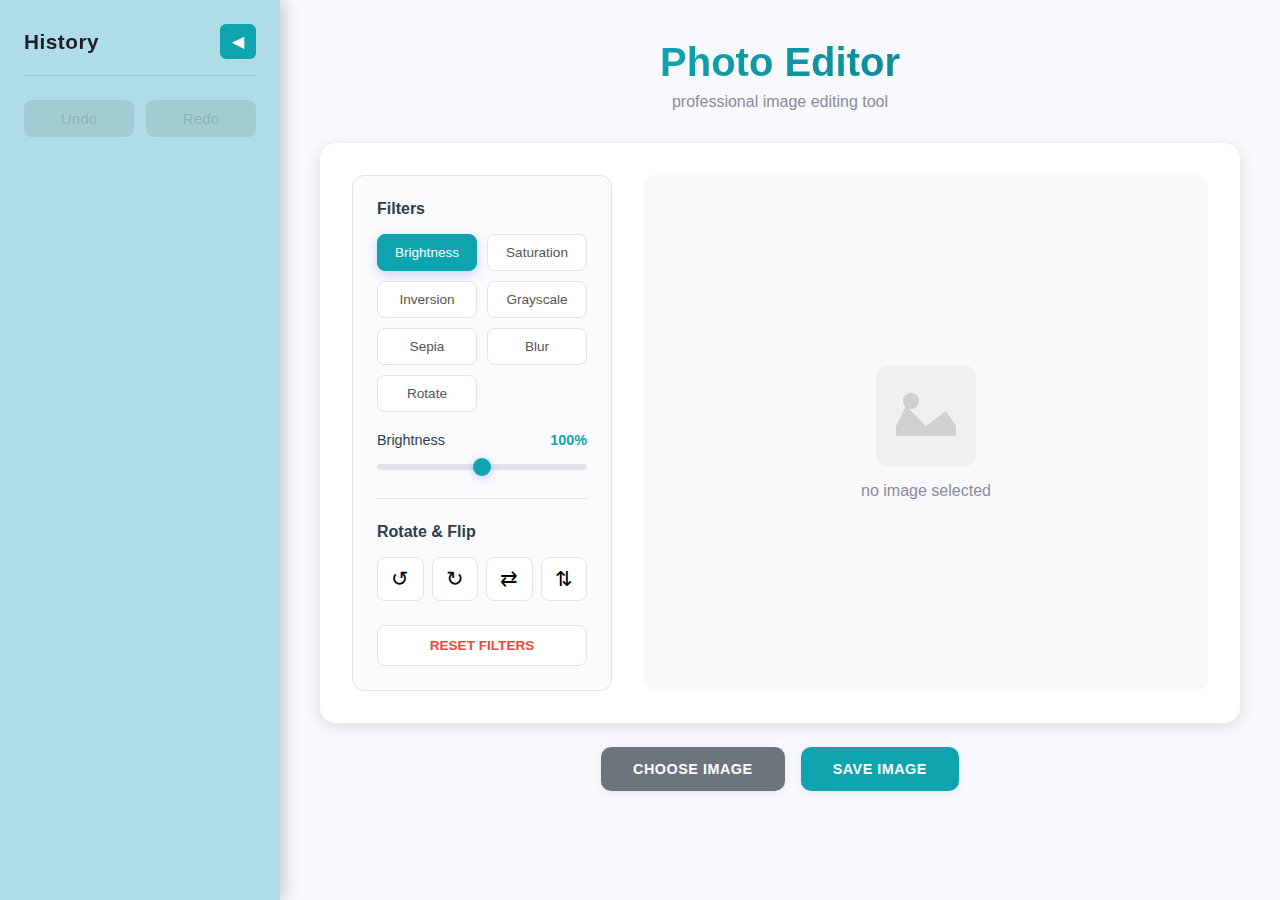
<file: Assignments/A1/index.html>
<!DOCTYPE html>
<html lang="en">
<head>
    <meta charset="UTF-8">
    <meta name="viewport" content="width=device-width, initial-scale=1.0">
    <title>Photo Editor</title>
    <link rel="stylesheet" href="style.css">
</head>
<body>
    <!-- side navbar for history & undo redo -->
    <nav class="sidebar" id="sidenav">
        <div class="navhdr">
            <h3>History</h3>
            <button id="togglenav" class="navbtn">◀</button>
        </div>
        
        <div class="undoredopnl">
            <button id="undobtn" class="actbtn" disabled>Undo</button>
            <button id="redobtn" class="actbtn" disabled>Redo</button>
        </div>

        <ul id="histlist" class="histlist">
            <!-- hist items added dynamically -->
        </ul>
    </nav>

    <!-- main content -->
    <div class="maincontainer">
        <header class="headr">
            <h1>Photo Editor</h1>
            <p class="subtitle">professional image editing tool</p>
        </header>
        
        <div class="editorwrap">
            <!-- filter panel - matches assignment screenshots -->
            <div class="editorpnl">
                <div class="filtsec">
                    <label class="secttl">Filters</label>
                    <div class="filtopts">
                        <button data-filter="brightness" class="filtbtn active">Brightness</button>
                        <button data-filter="saturation" class="filtbtn">Saturation</button>
                        <button data-filter="inversion" class="filtbtn">Inversion</button>
                        <button data-filter="grayscale" class="filtbtn">Grayscale</button>
                        <button data-filter="sepia" class="filtbtn">Sepia</button>
                        <button data-filter="blur" class="filtbtn">Blur</button>
                        <button data-filter="rotate" class="filtbtn">Rotate</button>
                    </div>

                    <div class="sliderinfo">
                        <span id="filtname">Brightness</span>
                        <span id="filtval">100%</span>
                    </div>
                    <input type="range" id="rngslider" min="0" max="200" value="100" step="1">
                </div>

                <div class="rotsec">
                    <label class="secttl">Rotate & Flip</label>
                    <div class="rotbtns">
                        <button id="rotleft" class="iconbtn" title="Rotate Left">↺</button>
                        <button id="rotright" class="iconbtn" title="Rotate Right">↻</button>
                        <button id="flipx" class="iconbtn" title="Flip Horizontal">⇄</button>
                        <button id="flipy" class="iconbtn" title="Flip Vertical">⇅</button>
                    </div>
                </div>
                
                <button id="resetbtn" class="resetbtn">RESET FILTERS</button>
            </div>

            <!-- img preview -->
            <div class="prevarea">
                <div class="imgwrap">
                    <img id="imgprev" alt="image preview">
                    <div class="placeholder" id="placeholder">
                        <svg width="100" height="100" viewBox="0 0 100 100" fill="none">
                            <rect width="100" height="100" rx="10" fill="#f0f0f0"/>
                            <path d="M30 40L50 60L70 45L80 60V70H20V60L30 40Z" fill="#d0d0d0"/>
                            <circle cx="35" cy="35" r="8" fill="#d0d0d0"/>
                        </svg>
                        <p>no image selected</p>
                    </div>
                </div>
            </div>
        </div>

        <!-- bottom controls -->
        <div class="ctrlrow">
            <input type="file" id="fileinp" accept="image/*" hidden>
            <button id="chsimgbtn" class="ctrlbtn grey">CHOOSE IMAGE</button>
            <button id="saveimgbtn" class="ctrlbtn blue">SAVE IMAGE</button>
        </div>
    </div>

    <script src="script.js"></script>
</body>
</html>
</file>
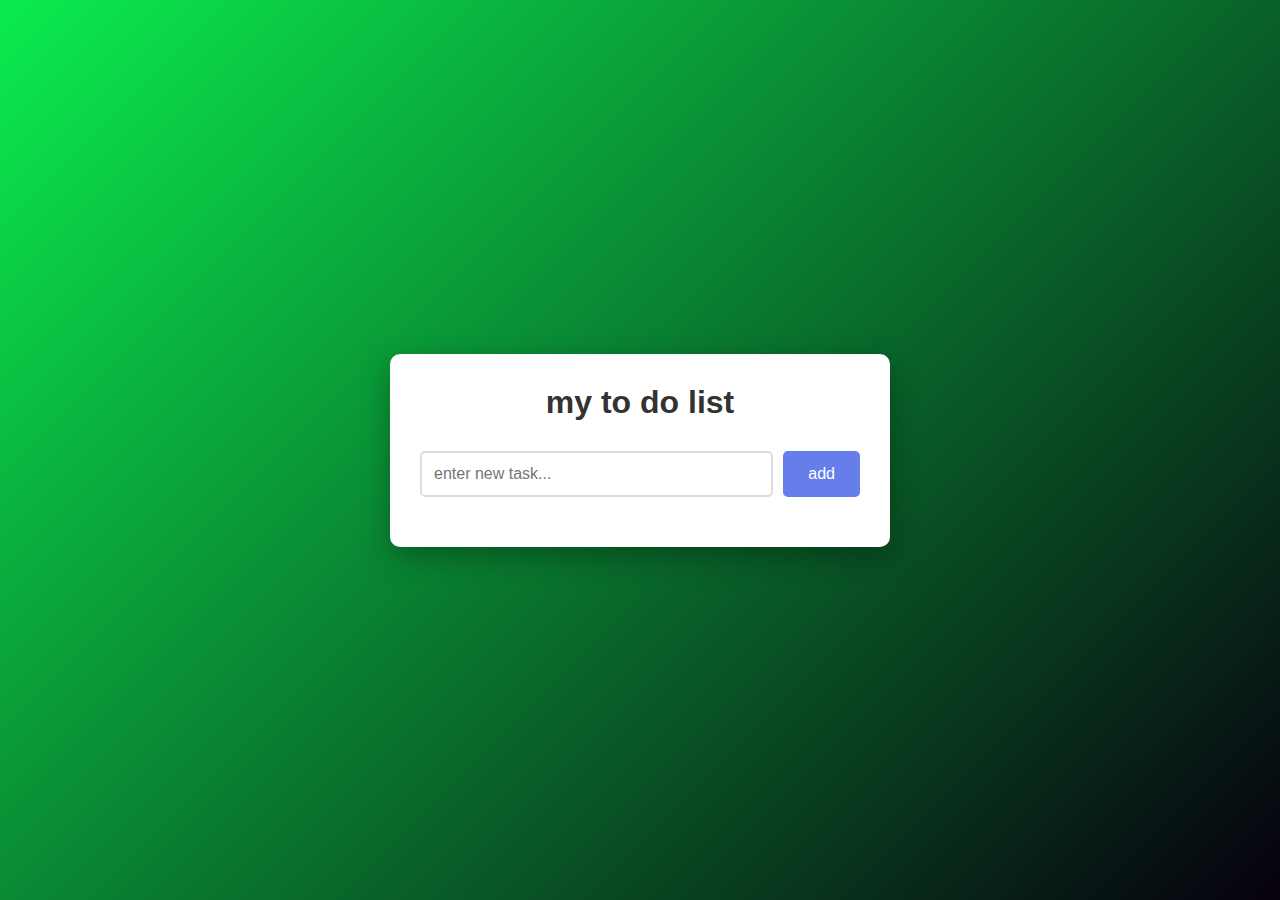
<file: Tasks/Task2.5/index.html>
<!DOCTYPE html>
<html lang="en">
<head>
    <meta charset="UTF-8">
    <meta name="viewport" content="width=device-width, initial-scale=1.0">
    <title>to do list</title>
    <link rel="stylesheet" href="style.css">
</head>
<body>
    <div class="container">
        <h1>my to do list</h1>
        <div class="input-box">
            <input type="text" id="taskinput" placeholder="enter new task...">
            <button id="addbtn">add</button>
        </div>
        <button id="markallbtn">mark all done</button>
        <ul id="tasklist"></ul>
    </div>

    <script src="https://code.jquery.com/jquery-3.6.0.min.js"></script>
    <script src="script.js"></script>
</body>
</html>
</file>
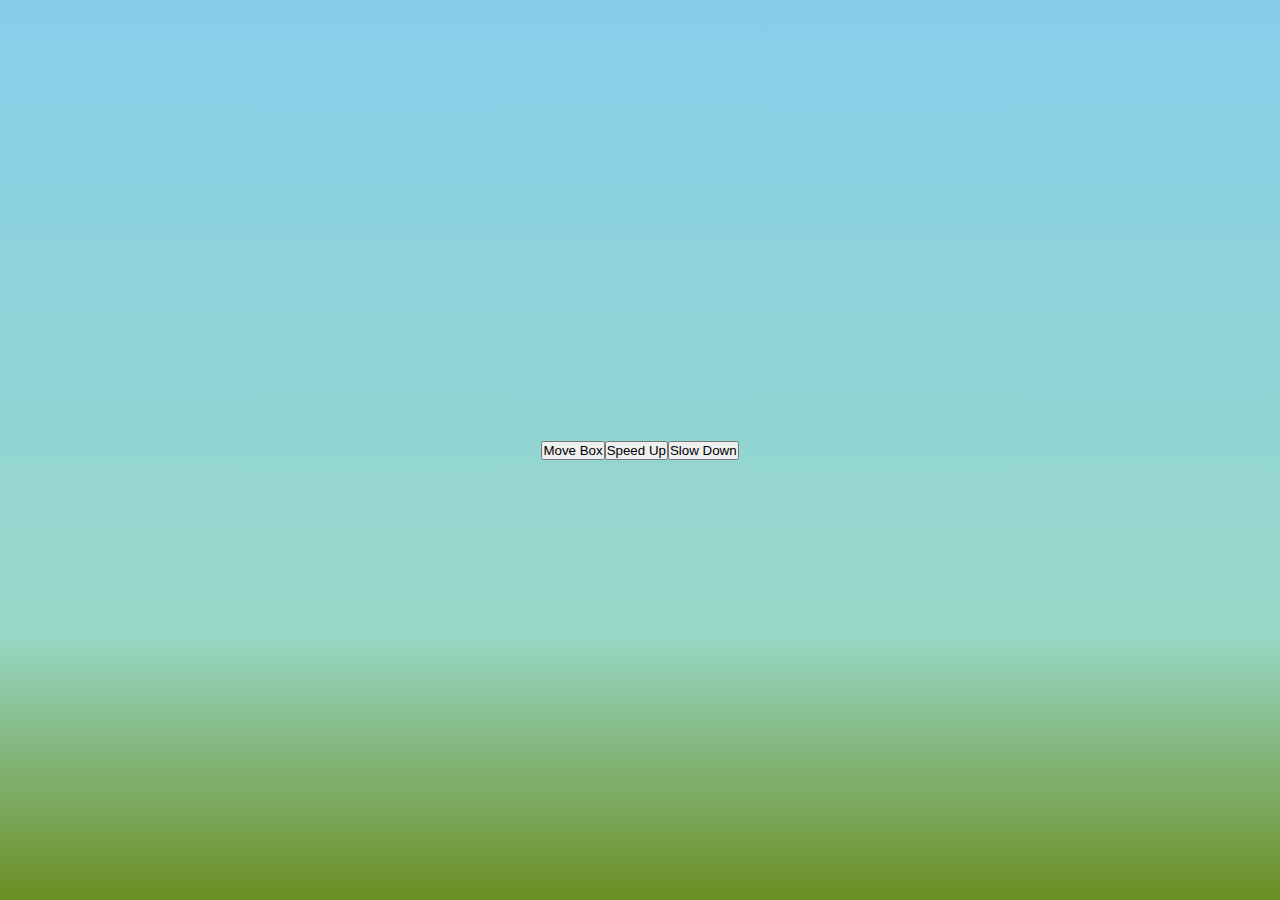
<file: Tasks/Task2/index.html>
<!DOCTYPE html>
<html lang="en">
<head>
    <meta charset="UTF-8">
    <title>Move Box</title>
    <link rel="stylesheet" href="style.css">
</head>
<body>

    <div id="container">
        <div id="box"></div>
    </div>

    <button onclick="toggleMove()">Move Box</button>
    <button onclick="speedUp()">Speed Up</button>
    <button onclick="slowDown()">Slow Down</button>

    <script src="script.js"></script>
</body>
</html>
</file>
<file: Assignments/A1/style.css>
/* modern minimal design */
:root {
    --primary: #0fa4af;
    --primarydark: #0d8a96;
    --primarylight: #afdde5;
    --dark: #1e1e2e;
    --darklight: #2a2a3e;
    --light: #fff;
    --grey: #8a8a9e;
    --greydark: #6c7a89;
    --border: #e0e4e8;
    --bg: #f8f9fc;
    --shadowsm: 0 2px 8px rgba(0, 0, 0, 0.08);
    --shadowmd: 0 4px 16px rgba(0, 0, 0, 0.12);
}

* {
    margin: 0;
    padding: 0;
    box-sizing: border-box;
}

body {
    font-family: -apple-system, BlinkMacSystemFont, "Segoe UI", Roboto, "Helvetica Neue", Arial, sans-serif;
    display: flex;
    min-height: 100vh;
    background: var(--bg);
    overflow-x: hidden;
    color: #333;
}

/* sidebar - expandable history panel */
.sidebar {
    width: 280px;
    background: var(--primarylight);
    color: var(--dark);
    padding: 24px;
    transition: transform 0.3s ease, width 0.3s ease;
    display: flex;
    flex-direction: column;
    position: fixed;
    height: 100vh;
    z-index: 100;
    left: 0;
    box-shadow: 4px 0 16px rgba(0, 0, 0, 0.2);
}

.sidebar.closed {
    transform: translateX(-230px);
}

.navhdr {
    display: flex;
    justify-content: space-between;
    align-items: center;
    margin-bottom: 24px;
    padding-bottom: 16px;
    border-bottom: 1px solid rgba(0, 0, 0, 0.1);
}

.navhdr h3 {
    font-size: 1.3rem;
    font-weight: 600;
    letter-spacing: 0.5px;
}

.navbtn {
    background: var(--primary);
    border: none;
    color: var(--light);
    cursor: pointer;
    padding: 8px 12px;
    border-radius: 6px;
    font-size: 1rem;
    transition: all 0.2s;
}

.navbtn:hover {
    background: var(--primarydark);
    transform: scale(1.05);
}

.undoredopnl {
    display: flex;
    gap: 12px;
    margin-bottom: 24px;
}

.actbtn {
    flex: 1;
    padding: 10px;
    cursor: pointer;
    background: var(--primary);
    color: var(--light);
    border: none;
    border-radius: 8px;
    font-size: 0.95rem;
    font-weight: 500;
    transition: all 0.2s;
}

.actbtn:hover:not(:disabled) {
    background: var(--primarydark);
    transform: translateY(-2px);
    box-shadow: 0 4px 12px rgba(15, 164, 175, 0.3);
}

.actbtn:disabled {
    background: rgba(0, 0, 0, 0.15);
    cursor: not-allowed;
    opacity: 0.5;
    color: rgba(0, 0, 0, 0.3);
}

.histlist {
    list-style: none;
    overflow-y: auto;
    flex: 1;
    margin: 0;
    padding: 0;
}

.histlist::-webkit-scrollbar {
    width: 6px;
}

.histlist::-webkit-scrollbar-track {
    background: rgba(0, 0, 0, 0.05);
    border-radius: 3px;
}

.histlist::-webkit-scrollbar-thumb {
    background: rgba(0, 0, 0, 0.2);
    border-radius: 3px;
}

.histitem {
    padding: 12px;
    border-bottom: 1px solid rgba(0, 0, 0, 0.1);
    font-size: 0.9rem;
    cursor: pointer;
    transition: all 0.2s;
    border-left: 3px solid transparent;
}

.histitem:hover {
    background: rgba(0, 0, 0, 0.05);
    padding-left: 16px;
}

.histitem.active {
    border-left-color: var(--primary);
    background: rgba(15, 164, 175, 0.1);
    font-weight: 500;
}

/* main container */
.maincontainer {
    flex: 1;
    margin-left: 280px;
    padding: 40px;
    display: flex;
    flex-direction: column;
    align-items: center;
    transition: margin-left 0.3s ease;
    min-height: 100vh;
}

.sidebar.closed ~ .maincontainer {
    margin-left: 50px;
}

/* header */
.headr {
    text-align: center;
    margin-bottom: 32px;
}

.headr h1 {
    font-size: 2.5rem;
    font-weight: 700;
    background: linear-gradient(135deg, var(--primary), var(--primarydark));
    -webkit-background-clip: text;
    -webkit-text-fill-color: transparent;
    background-clip: text;
    margin-bottom: 8px;
}

.subtitle {
    color: var(--grey);
    font-size: 1rem;
    font-weight: 400;
}

/* editor wrapper */
.editorwrap {
    display: flex;
    background: var(--light);
    border-radius: 16px;
    padding: 32px;
    box-shadow: var(--shadowmd);
    width: 100%;
    max-width: 1100px;
    gap: 32px;
    margin-bottom: 24px;
}

/* editor panel - matches assignment screenshots */
.editorpnl {
    width: 260px;
    min-width: 260px;
    border: 1px solid var(--border);
    padding: 24px;
    border-radius: 12px;
    background: #fafbfc;
}

.secttl {
    display: block;
    font-size: 1rem;
    font-weight: 600;
    margin-bottom: 16px;
    color: #2c3e50;
}

.filtsec {
    margin-bottom: 24px;
    padding-bottom: 24px;
    border-bottom: 1px solid var(--border);
}

.filtopts {
    display: grid;
    grid-template-columns: repeat(2, 1fr);
    gap: 10px;
    margin-bottom: 20px;
}

.filtbtn {
    padding: 10px 14px;
    background: var(--light);
    border: 1px solid var(--border);
    color: #555;
    cursor: pointer;
    font-size: 0.85rem;
    font-weight: 500;
    border-radius: 8px;
    transition: all 0.2s;
}

.filtbtn:hover {
    border-color: var(--primary);
    color: var(--primary);
    transform: translateY(-2px);
}

.filtbtn.active {
    background: var(--primary);
    color: var(--light);
    border-color: var(--primary);
    box-shadow: 0 4px 12px rgba(91, 124, 255, 0.3);
}

.sliderinfo {
    display: flex;
    justify-content: space-between;
    font-size: 0.9rem;
    margin-bottom: 8px;
    font-weight: 500;
}

#filtname {
    color: #2c3e50;
}

#filtval {
    color: var(--primary);
    font-weight: 600;
}

/* custom range slider styling */
input[type="range"] {
    width: 100%;
    height: 6px;
    background: #e0e4e8;
    border-radius: 3px;
    outline: none;
    cursor: pointer;
    -webkit-appearance: none;
    appearance: none;
}

input[type="range"]::-webkit-slider-thumb {
    -webkit-appearance: none;
    appearance: none;
    width: 18px;
    height: 18px;
    background: var(--primary);
    border-radius: 50%;
    cursor: pointer;
    box-shadow: 0 2px 8px rgba(91, 124, 255, 0.4);
    transition: all 0.2s;
}

input[type="range"]::-webkit-slider-thumb:hover {
    transform: scale(1.2);
    box-shadow: 0 4px 12px rgba(91, 124, 255, 0.6);
}

input[type="range"]::-moz-range-thumb {
    width: 18px;
    height: 18px;
    background: var(--primary);
    border-radius: 50%;
    cursor: pointer;
    border: none;
    box-shadow: 0 2px 8px rgba(91, 124, 255, 0.4);
    transition: all 0.2s;
}

input[type="range"]::-moz-range-thumb:hover {
    transform: scale(1.2);
}

/* rotate section */
.rotsec {
    margin-bottom: 24px;
}

.rotbtns {
    display: grid;
    grid-template-columns: repeat(4, 1fr);
    gap: 8px;
}

.iconbtn {
    width: 100%;
    height: 44px;
    border: 1px solid var(--border);
    background: var(--light);
    cursor: pointer;
    border-radius: 8px;
    display: flex;
    align-items: center;
    justify-content: center;
    font-size: 1.3rem;
    transition: all 0.2s;
}

.iconbtn:hover {
    background: var(--primary);
    color: var(--light);
    border-color: var(--primary);
    transform: translateY(-2px);
    box-shadow: var(--shadowsm);
}

.iconbtn:active {
    transform: translateY(0);
}

.resetbtn {
    width: 100%;
    padding: 12px;
    background: var(--light);
    border: 1px solid var(--border);
    color: #e74c3c;
    cursor: pointer;
    border-radius: 8px;
    text-transform: uppercase;
    font-size: 0.85rem;
    font-weight: 600;
    transition: all 0.2s;
}

.resetbtn:hover {
    background: #e74c3c;
    color: var(--light);
    border-color: #e74c3c;
    transform: translateY(-2px);
    box-shadow: 0 4px 12px rgba(231, 76, 60, 0.3);
}

/* preview area */
.prevarea {
    flex: 1;
    display: flex;
    align-items: center;
    justify-content: center;
    background: #f8f9fa;
    border-radius: 12px;
    overflow: hidden;
    min-height: 500px;
    position: relative;
}

.imgwrap {
    position: relative;
    width: 100%;
    height: 100%;
    display: flex;
    align-items: center;
    justify-content: center;
}

#imgprev {
    max-width: 100%;
    max-height: 500px;
    object-fit: contain;
    display: none;
    transition: all 0.3s ease;
}

#imgprev.loaded {
    display: block;
}

.placeholder {
    display: flex;
    flex-direction: column;
    align-items: center;
    justify-content: center;
    color: var(--grey);
}

.placeholder p {
    margin-top: 16px;
    font-size: 1rem;
    font-weight: 500;
}

.placeholder.hidden {
    display: none;
}

/* bottom controls */
.ctrlrow {
    display: flex;
    gap: 16px;
    justify-content: center;
    width: 100%;
    max-width: 1100px;
}

.ctrlbtn {
    padding: 14px 32px;
    border: none;
    color: var(--light);
    border-radius: 10px;
    cursor: pointer;
    text-transform: uppercase;
    font-size: 0.9rem;
    font-weight: 600;
    letter-spacing: 0.5px;
    transition: all 0.2s;
    box-shadow: var(--shadowsm);
}

.ctrlbtn:hover {
    transform: translateY(-3px);
    box-shadow: var(--shadowmd);
}

.ctrlbtn:active {
    transform: translateY(-1px);
}

.ctrlbtn.grey {
    background: #6c757d;
}

.ctrlbtn.grey:hover {
    background: #5a6268;
}

.ctrlbtn.blue {
    background: var(--primary);
}

.ctrlbtn.blue:hover {
    background: var(--primarydark);
}

/* responsive design */
@media screen and (max-width: 1024px) {
    .editorwrap {
        flex-direction: column;
        padding: 24px;
    }
    
    .editorpnl {
        width: 100%;
        min-width: auto;
    }
    
    .prevarea {
        min-height: 400px;
    }
}

@media screen and (max-width: 768px) {
    .maincontainer {
        margin-left: 0;
        padding: 20px;
    }
    
    .sidebar {
        width: 100%;
        height: auto;
        bottom: 0;
        top: auto;
        transform: translateY(calc(100% - 60px));
        box-shadow: 0 -4px 16px rgba(0, 0, 0, 0.2);
    }
    
    .sidebar.closed {
        transform: translateY(calc(100% - 60px));
    }
    
    .sidebar:not(.closed) {
        transform: translateY(0);
    }
    
    .navhdr {
        flex-direction: row-reverse;
    }
    
    .navbtn {
        transform: rotate(90deg);
    }
    
    .headr h1 {
        font-size: 2rem;
    }
    
    .editorwrap {
        padding: 20px;
        gap: 20px;
    }
    
    .ctrlrow {
        flex-direction: column;
    }
    
    .ctrlbtn {
        width: 100%;
    }
}

@media screen and (max-width: 480px) {
    .headr h1 {
        font-size: 1.6rem;
    }
    
    .filtopts {
        grid-template-columns: 1fr 1fr;
        gap: 8px;
    }
    
    .filtbtn {
        padding: 8px;
        font-size: 0.75rem;
    }
    
    .prevarea {
        min-height: 300px;
    }
    
    #imgprev {
        max-height: 300px;
    }
}
</file>
<file: Tasks/Task2.5/style.css>
* {
    margin: 0;
    padding: 0;
    box-sizing: border-box;
}

body {
    font-family: Arial, sans-serif;
    background: linear-gradient(135deg, #0bec4e 0%, #07000e 100%);
    min-height: 100vh;
    display: flex;
    justify-content: center;
    align-items: center;
    padding: 20px;
}

.container {
    background: white;
    width: 100%;
    max-width: 500px;
    padding: 30px;
    border-radius: 10px;
    box-shadow: 0 10px 30px rgba(0,0,0,0.3);
}

h1 {
    text-align: center;
    color: #333;
    margin-bottom: 30px;
    text-transform: lowercase;
}

.input-box {
    display: flex;
    gap: 10px;
    margin-bottom: 20px;
}

#taskinput {
    flex: 1;
    padding: 12px;
    border: 2px solid #ddd;
    border-radius: 5px;
    font-size: 16px;
}

#taskinput:focus {
    outline: none;
    border-color: #667eea;
}

#addbtn {
    padding: 12px 25px;
    background: #667eea;
    color: white;
    border: none;
    border-radius: 5px;
    cursor: pointer;
    font-size: 16px;
}

#addbtn:hover {
    background: #5568d3;
}

#markallbtn {
    width: 100%;
    padding: 10px;
    background: #ffc107;
    color: #333;
    border: none;
    border-radius: 5px;
    cursor: pointer;
    font-size: 14px;
    margin-bottom: 20px;
    font-weight: bold;
    display: none;
}

#markallbtn:hover {
    background: #e0a800;
}

#tasklist {
    list-style: none;
}

.task-item {
    background: #f8f9fa;
    padding: 15px;
    margin-bottom: 10px;
    border-radius: 5px;
    display: flex;
    justify-content: space-between;
    align-items: center;
    transition: 0.3s;
}

.task-item:hover {
    background: #e9ecef;
}

.task-text {
    flex: 1;
    margin-right: 10px;
}

.task-item.completed .task-text {
    text-decoration: line-through;
    color: #999;
}

.task-btns {
    display: flex;
    gap: 5px;
}

.completebtn {
    padding: 5px 12px;
    background: #28a745;
    color: white;
    border: none;
    border-radius: 3px;
    cursor: pointer;
    font-size: 14px;
}

.completebtn:hover {
    background: #218838;
}

.deletebtn {
    padding: 5px 12px;
    background: #dc3545;
    color: white;
    border: none;
    border-radius: 3px;
    cursor: pointer;
    font-size: 14px;
}

.deletebtn:hover {
    background: #c82333;
}
</file>
<file: Tasks/Task2/style.css>
* {
    margin: 0;
    padding: 0;
    box-sizing: border-box;
}

body {
    font-family: 'Arial', sans-serif;
    overflow: hidden;
    background: linear-gradient(to bottom, #87CEEB 0%, #98D8C8 70%, #6B8E23 100%);
    height: 100vh;
    display: flex;
    justify-content: center;
    align-items: center;
}

/* Main Menu Styles */
#main-menu {
    position: fixed;
    top: 0;
    left: 0;
    width: 100%;
    height: 100%;
    display: flex;
    justify-content: center;
    align-items: center;
    z-index: 1000;
}

#menu-video {
    position: absolute;
    top: 0;
    left: 0;
    width: 100%;
    height: 100%;
    object-fit: cover;
    z-index: 1;
}

#wooden-board {
    position: relative;
    z-index: 2;
    background: linear-gradient(135deg, #8B4513 0%, #A0522D 25%, #8B4513 50%, #654321 75%, #8B4513 100%);
    padding: 60px 80px;
    border-radius: 20px;
    box-shadow: 
        0 20px 60px rgba(0, 0, 0, 0.6),
        inset 0 2px 4px rgba(255, 255, 255, 0.2),
        inset 0 -2px 4px rgba(0, 0, 0, 0.3);
    border: 8px solid #654321;
    text-align: center;
    transform: perspective(1000px) rotateX(2deg);
    background-image: 
        repeating-linear-gradient(
            90deg,
            transparent,
            transparent 40px,
            rgba(0, 0, 0, 0.1) 40px,
            rgba(0, 0, 0, 0.1) 42px
        );
}

#game-title {
    font-size: 64px;
    color: #FFD700;
    text-shadow: 
        3px 3px 6px rgba(0, 0, 0, 0.8),
        0 0 20px rgba(255, 215, 0, 0.5);
    margin-bottom: 40px;
    font-family: 'Georgia', serif;
    letter-spacing: 3px;
}

#start-game-btn {
    padding: 20px 60px;
    font-size: 32px;
    font-weight: bold;
    background: linear-gradient(135deg, #FF6B6B 0%, #C44536 100%);
    color: white;
    border: 4px solid #8B0000;
    border-radius: 15px;
    cursor: pointer;
    transition: all 0.3s ease;
    box-shadow: 
        0 8px 20px rgba(0, 0, 0, 0.4),
        inset 0 2px 4px rgba(255, 255, 255, 0.3);
    text-shadow: 2px 2px 4px rgba(0, 0, 0, 0.5);
    font-family: 'Arial', sans-serif;
}

#start-game-btn:hover {
    transform: translateY(-3px) scale(1.05);
    box-shadow: 
        0 12px 30px rgba(0, 0, 0, 0.5),
        inset 0 2px 4px rgba(255, 255, 255, 0.4);
    background: linear-gradient(135deg, #FF8080 0%, #D55547 100%);
}

#start-game-btn:active {
    transform: translateY(-1px) scale(1.02);
    box-shadow: 
        0 6px 15px rgba(0, 0, 0, 0.4),
        inset 0 2px 4px rgba(255, 255, 255, 0.2);
}

#game-container {
    width: 100%;
    height: 100%;
    position: relative;
}

/* Gam Header - Wooden Log Design */
#game-header {
    position: absolute;
    top: 20px;
    left: 50%;
    transform: translateX(-50%);
    display: flex;
    gap: 40px;
    background: linear-gradient(135deg, #8B4513 0%, #A0522D 25%, #8B4513 50%, #654321 75%, #8B4513 100%);
    padding: 15px 40px;
    border-radius: 50px;
    box-shadow: 
        0 8px 20px rgba(0, 0, 0, 0.4),
        inset 0 2px 4px rgba(255, 255, 255, 0.2),
        inset 0 -2px 4px rgba(0, 0, 0, 0.3);
    border: 4px solid #654321;
    z-index: 100;
    background-image: 
        repeating-linear-gradient(
            90deg,
            transparent,
            transparent 30px,
            rgba(0, 0, 0, 0.1) 30px,
            rgba(0, 0, 0, 0.1) 32px
        );
    animation: woodFloat 3s ease-in-out infinite;
}

@keyframes woodFloat {
    0%, 100% {
        transform: translateX(-50%) translateY(0px);
    }
    50% {
        transform: translateX(-50%) translateY(-5px);
    }
}

#game-header > div {
    display: flex;
    align-items: center;
    gap: 10px;
    font-size: 24px;
    font-weight: bold;
}

.label {
    color: #F5DEB3;
    font-size: 18px;
    text-shadow: 1px 1px 2px rgba(0, 0, 0, 0.5);
}

#score {
    color: rgb(189, 90, 13);
    font-size: 32px;
    text-shadow: 2px 2px 3px rgba(0, 0, 0, 0.6);
}

#time {
    color: #F0E68C;
    font-size: 28px;
    text-shadow: 2px 2px 3px rgba(0, 0, 0, 0.6);
}

#arrow-count {
    color: #DEB887;
    font-size: 28px;
    text-shadow: 2px 2px 3px rgba(0, 0, 0, 0.6);
}



/* Gam Area with bakground */
#game-area {
    width: 100%;
    height: 100%;
    position: relative;
    cursor: crosshair;
    background: url('Images/ground.jpg') center center / cover no-repeat;
}

/* Add tres and clouds decoraton */
#game-area::before {
    content: '';
    position: absolute;
    bottom: 75px;
    left: 0;
    width: 100%;
    height: 150px;
    background: 
        radial-gradient(ellipse at 10% 50%, #228B22 20%, transparent 20%),
        radial-gradient(ellipse at 20% 60%, #32CD32 15%, transparent 15%),
        radial-gradient(ellipse at 90% 50%, #228B22 20%, transparent 20%),
        radial-gradient(ellipse at 85% 60%, #32CD32 18%, transparent 18%);
    pointer-events: none;
}

/* Bow - pozitioned at midlle left */
#bow {
    position: absolute;
    top: 50%;
    left: 150px;
    width: 280px;
    height: 280px;
    transform: translateY(-50%);
    transform-origin: center center;
    transition: transform 0.05s ease;
    z-index: 50;
}

/* Ar/////////////////////// */
#bow img {
    width: 100%;
    height: 100%;
    transform: rotate(86deg);
}

/* Target - pozitioned at midle right */
#target {
    position: absolute;
    top: 50%;
    right: 200px;
    transform: translateY(-50%);
    width: 150px;
    height: 150px;
    cursor: pointer;
    transition: all 0.3s ease;
    z-index: 40;
}

#target img {
    width: 100%;
    height: 100%;
    filter: drop-shadow(0 4px 8px rgba(0, 0, 0, 0.3));
    transform: rotate(180deg);
}

#target:hover {
    transform: translateY(-50%) scale(1.1);
}

/* Arrow - biggr size so its visable */
.arrow {
    position: absolute;
    width: 350px;
    height: 80px;
    transform-origin: left center;
    z-index: 45;
    pointer-events: none;
}
/* Ar/////////////////////// */
.arrow img {
    width: 100%;
    height: 100%;
    transform: rotate(110deg);
}

/* Arrow stuck on targt */
.arrow-stuck {
    position: absolute;
    width: 350px;
    height: 80px;
    z-index: 45;
    pointer-events: none;
}
/* Ar/////////////////////// */
.arrow-stuck img {
    width: 100%;
    height: 100%;
    transform: rotate(120deg);
}

/* Arrow Containr */
#arrow-container {
    position: absolute;
    width: 100%;
    height: 100%;
    pointer-events: none;
}

/* Gam Over Scren - Wooden Log Design */
#game-over {
    position: absolute;
    top: 50%;
    left: 50%;
    transform: translate(-50%, -50%);
    background: linear-gradient(135deg, #8B4513 0%, #A0522D 25%, #8B4513 50%, #654321 75%, #8B4513 100%);
    padding: 50px 80px;
    border-radius: 30px;
    text-align: center;
    box-shadow: 
        0 15px 50px rgba(0, 0, 0, 0.6),
        inset 0 3px 6px rgba(255, 255, 255, 0.2),
        inset 0 -3px 6px rgba(0, 0, 0, 0.4);
    border: 6px solid #654321;
    z-index: 200;
    background-image: 
        repeating-linear-gradient(
            90deg,
            transparent,
            transparent 40px,
            rgba(0, 0, 0, 0.1) 40px,
            rgba(0, 0, 0, 0.1) 42px
        );
    animation: woodPulse 2s ease-in-out infinite;
}

@keyframes woodPulse {
    0%, 100% {
        transform: translate(-50%, -50%) scale(1);
        box-shadow: 
            0 15px 50px rgba(0, 0, 0, 0.6),
            inset 0 3px 6px rgba(255, 255, 255, 0.2),
            inset 0 -3px 6px rgba(0, 0, 0, 0.4);
    }
    50% {
        transform: translate(-50%, -50%) scale(1.02);
        box-shadow: 
            0 20px 60px rgba(0, 0, 0, 0.7),
            inset 0 3px 6px rgba(255, 255, 255, 0.3),
            inset 0 -3px 6px rgba(0, 0, 0, 0.5);
    }
}

#game-over h2 {
    font-size: 48px;
    color: #F5DEB3;
    margin-bottom: 20px;
    text-shadow: 
        3px 3px 6px rgba(0, 0, 0, 0.8),
        0 0 20px rgba(245, 222, 179, 0.4);
    font-family: 'Georgia', serif;
}

#game-over p {
    font-size: 28px;
    color: #F5DEB3;
    margin-bottom: 30px;
    text-shadow: 2px 2px 4px rgba(0, 0, 0, 0.6);
}

#final-score {
    color: #90EE90;
    font-weight: bold;
    font-size: 36px;
    text-shadow: 2px 2px 4px rgba(0, 0, 0, 0.6);
}

#restart-btn {
    padding: 15px 40px;
    font-size: 24px;
    background: linear-gradient(135deg, #6B8E23 0%, #556B2F 100%);
    color: #F5DEB3;
    border: 4px solid #3D5A1F;
    border-radius: 15px;
    cursor: pointer;
    transition: all 0.3s ease;
    box-shadow: 
        0 6px 20px rgba(0, 0, 0, 0.4),
        inset 0 2px 4px rgba(255, 255, 255, 0.3);
    text-shadow: 2px 2px 4px rgba(0, 0, 0, 0.5);
    font-weight: bold;
}

#restart-btn:hover {
    transform: translateY(-2px) scale(1.05);
    background: linear-gradient(135deg, #7FA52D 0%, #6B8E23 100%);
    box-shadow: 
        0 8px 25px rgba(0, 0, 0, 0.5),
        inset 0 2px 4px rgba(255, 255, 255, 0.4);
}

#restart-btn:active {
    transform: translateY(0px) scale(1.02);
    box-shadow: 
        0 4px 15px rgba(0, 0, 0, 0.4),
        inset 0 2px 4px rgba(255, 255, 255, 0.2);
}

.hidden {
    display: none !important;
}

/* Instructons - Wooden Style */
#instructions {
    position: absolute;
    bottom: 30px;
    left: 50%;
    transform: translateX(-50%);
    background: linear-gradient(135deg, #654321 0%, #8B4513 50%, #654321 100%);
    color: #F5DEB3;
    padding: 12px 30px;
    border-radius: 25px;
    font-size: 18px;
    z-index: 100;
    border: 3px solid #4A2F1A;
    box-shadow: 
        0 4px 15px rgba(0, 0, 0, 0.5),
        inset 0 1px 3px rgba(255, 255, 255, 0.2);
    text-shadow: 1px 1px 2px rgba(0, 0, 0, 0.6);
}

/* Hit Animaton */
@keyframes hitEffect {
    0% {
        transform: scale(1);
    }
    50% {
        transform: scale(1.3);
    }
    100% {
        transform: scale(1);
    }
}

.hit-animation {
    animation: hitEffect 0.3s ease;
}

/* Scor Popup - Nature Theme */
@keyframes scorePopup {
    0% {
        transform: translateY(0) scale(1);
        opacity: 1;
    }
    100% {
        transform: translateY(-50px) scale(1.5);
        opacity: 0;
    }
}

.score-popup {
    position: absolute;
    font-size: 36px;
    font-weight: bold;
    color: rgb(189, 90, 13);
    text-shadow: 
        2px 2px 4px rgba(0, 0, 0, 0.8),
        0 0 10px rgba(189, 90, 13, 0.6);
    animation: scorePopup 1s ease forwards;
    pointer-events: none;
    z-index: 150;
}

/* Responsiv Design for difrent screen sizes */
@media screen and (max-width: 1024px) {
    #wooden-board {
        padding: 50px 60px;
    }
    
    #game-title {
        font-size: 52px;
        margin-bottom: 30px;
    }
    
    #start-game-btn {
        padding: 18px 50px;
        font-size: 28px;
    }
    
    #game-header {
        gap: 20px;
        padding: 10px 25px;
    }
    
    #game-header > div {
        font-size: 18px;
    }
    
    .label {
        font-size: 14px;
    }
    
    #score {
        font-size: 24px;
    }
    
    #time, #arrow-count {
        font-size: 20px;
    }
    
    #bow {
        width: 200px;
        height: 200px;
        left: 80px;
    }
    
    #target {
        width: 125px;
        height: 125px;
        right: 100px;
    }
    
    .arrow {
        width: 220px;
        height: 55px;
    }
    
    .arrow-stuck {
        width: 220px;
        height: 55px;
    }
}

@media screen and (max-width: 768px) {
    #wooden-board {
        padding: 40px 50px;
    }
    
    #game-title {
        font-size: 42px;
        margin-bottom: 25px;
        letter-spacing: 2px;
    }
    
    #start-game-btn {
        padding: 15px 40px;
        font-size: 24px;
        border: 3px solid #8B0000;
    }
    
    #game-header {
        gap: 15px;
        padding: 8px 20px;
        flex-direction: column;
        gap: 5px;
    }
    
    #game-header > div {
        font-size: 16px;
    }
    
    .label {
        font-size: 12px;
    }
    
    #score {
        font-size: 20px;
    }
    
    #time, #arrow-count {
        font-size: 18px;
    }
    
    #bow {
        width: 150px;
        height: 150px;
        left: 50px;
    }
    
    #target {
        width: 100px;
        height: 100px;
        right: 80px;
    }
    
    .arrow {
        width: 170px;
        height: 42px;
    }
    
    .arrow-stuck {
        width: 170px;
        height: 42px;
    }
    
    #game-over {
        padding: 30px 50px;
    }
    
    #game-over h2 {
        font-size: 36px;
    }
    
    #game-over p {
        font-size: 20px;
    }
    
    #final-score {
        font-size: 28px;
    }
    
    #restart-btn {
        padding: 12px 30px;
        font-size: 18px;
    }
    
    #instructions {
        font-size: 14px;
        padding: 8px 20px;
    }
}

@media screen and (max-width: 480px) {
    #wooden-board {
        padding: 30px 35px;
        border: 6px solid #654321;
    }
    
    #game-title {
        font-size: 32px;
        margin-bottom: 20px;
        letter-spacing: 1px;
    }
    
    #start-game-btn {
        padding: 12px 30px;
        font-size: 20px;
        border: 3px solid #8B0000;
    }
    
    #game-header {
        top: 10px;
        padding: 5px 15px;
    }
    
    #game-header > div {
        font-size: 14px;
        gap: 5px;
    }
    
    .label {
        font-size: 10px;
    }
    
    #score {
        font-size: 18px;
    }
    
    #time, #arrow-count {
        font-size: 16px;
    }
    
    #bow {
        width: 120px;
        height: 120px;
        left: 30px;
    }
    
    #target {
        width: 75px;
        height: 75px;
        right: 50px;
    }
    
    .arrow {
        width: 140px;
        height: 35px;
    }
    
    .arrow-stuck {
        width: 140px;
        height: 35px;
    }
    
    #game-over {
        padding: 20px 30px;
    }
    
    #game-over h2 {
        font-size: 28px;
    }
    
    #game-over p {
        font-size: 16px;
    }
    
    #final-score {
        font-size: 22px;
    }
    
    #restart-btn {
        padding: 10px 25px;
        font-size: 16px;
    }
    
    #instructions {
        font-size: 12px;
        padding: 6px 15px;
        bottom: 10px;
    }
    
    .score-popup {
        font-size: 24px;
    }
}
</file>
